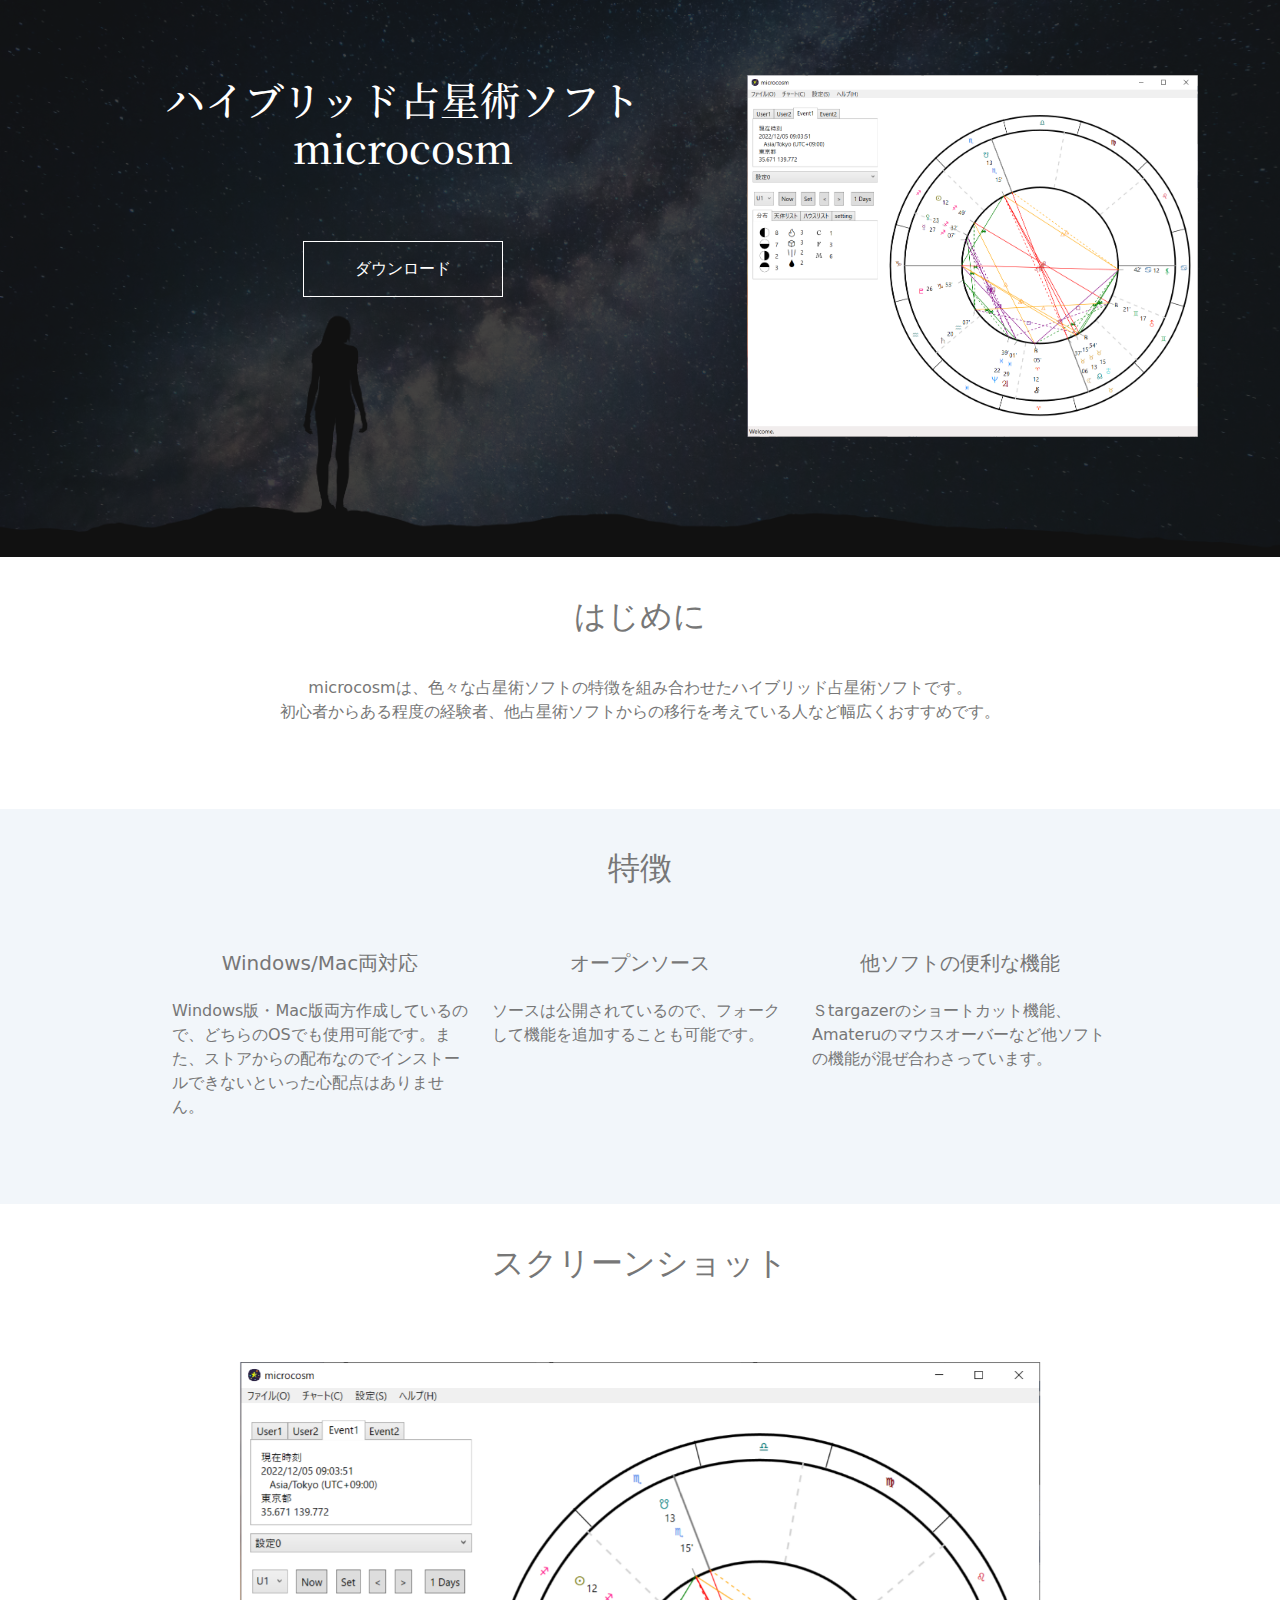
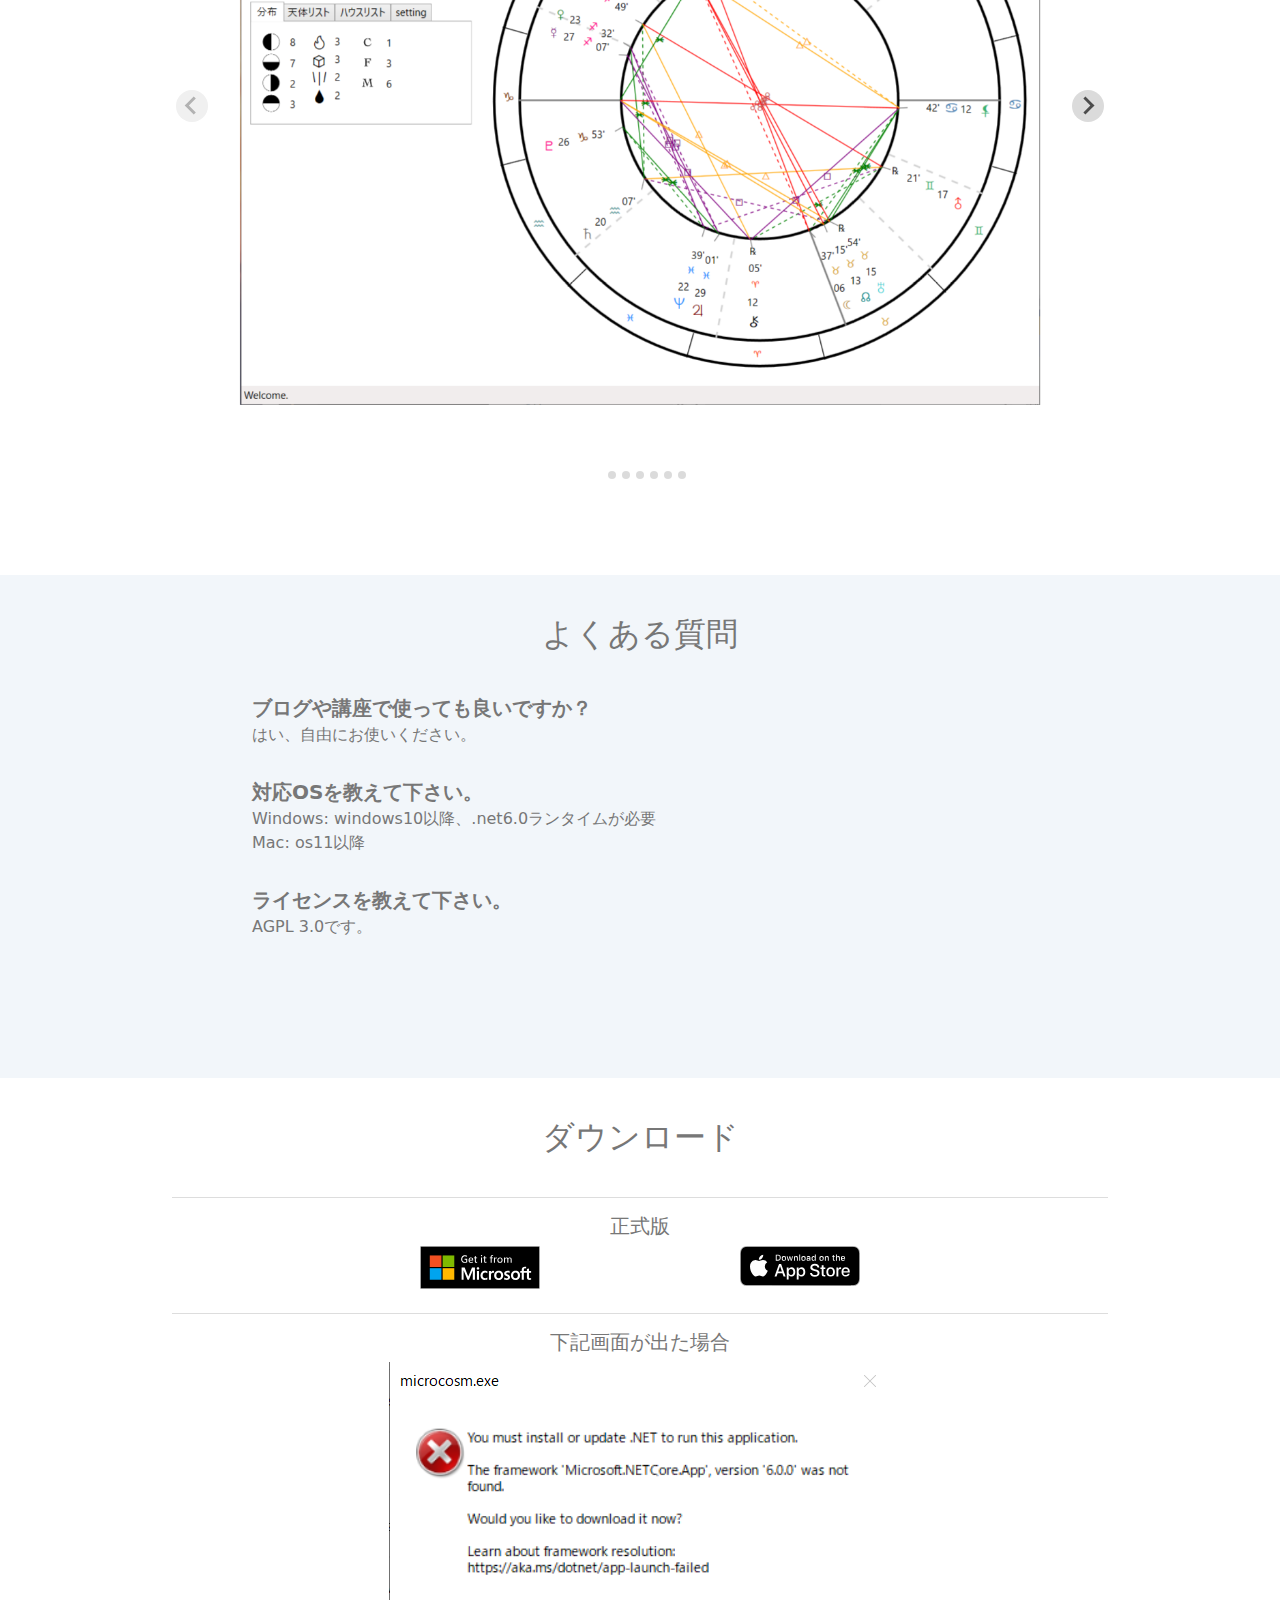
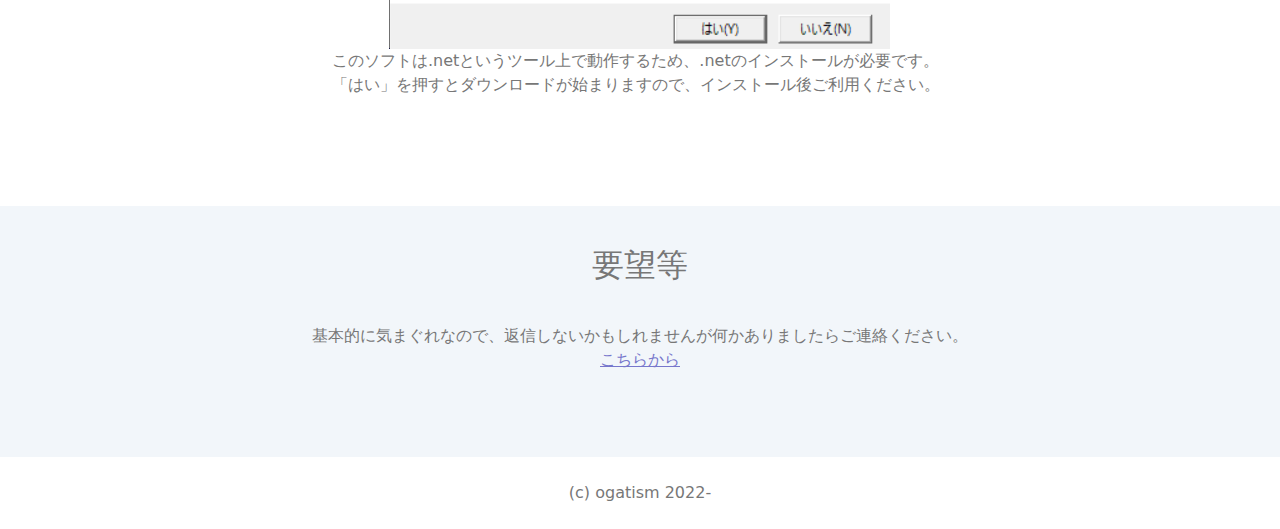
<file: index.html>
<!DOCTYPE html>
<html lang="ja">
<head>
    <meta charset="UTF-8">
    <meta name="viewport" content="width=device-width">
    <title>ハイブリッド占星術ソフト「microcosm」</title>
    <link rel="stylesheet" href="bootstrap.min.css">
    <link rel="stylesheet" href="splide.min.css">
    <link rel="stylesheet" href="style.css">
    <link rel="preconnect" href="https://fonts.googleapis.com">
    <link rel="preconnect" href="https://fonts.gstatic.com" crossorigin>
    <link href="https://fonts.googleapis.com/css2?family=Noto+Serif+JP&display=swap" rel="stylesheet">
    <link rel="shortcut icon" href="icon64.png">

    <script src="splide.min.js"></script>
</head>
<body>
<main>
    <section class="top">
        <div class="over">
            <div class="container">
                <div class="row">
                    <div class="col-12 col-sm-7">
                        <h1 style="margin-bottom: 60px;">ハイブリッド占星術ソフト<br>microcosm</h1>
                        <div class="dl">
                            <a href="#download"><span class="dl-btn">ダウンロード</span></a>
                        </div>
                    </div>
                    <div class="col-12 col-sm-5 d-none d-sm-block">
                        <img src="screenshot1.png" alt="">
                    </div>
                </div>
            </div>
        </div>
    </section>

    <section>
        <div class="container">
            <div class="row justify-content-center">
                <div class="col-9 col-xs-12">
                    <h2>はじめに</h2>
                    <div class="text">
                        microcosmは、色々な占星術ソフトの特徴を組み合わせたハイブリッド占星術ソフトです。<br>
                        初心者からある程度の経験者、他占星術ソフトからの移行を考えている人など幅広くおすすめです。
                    </div>
                </div>
            </div>
        </div>
    </section>

    <section class="light">
        <div class="inner">
            <h2>特徴</h2>
            <div class="container">
                <div class="row">
                    <div class="col-sm-4 col-12">
                        <h3 class="m-4">Windows/Mac両対応</h3>
                        <div>
                            Windows版・Mac版両方作成しているので、どちらのOSでも使用可能です。また、ストアからの配布なのでインストールできないといった心配点はありません。
                        </div>
                    </div>
                    <div class="col-sm-4 col-12">
                        <h3 class="m-4">オープンソース</h3>
                        <div>
                            ソースは公開されているので、フォークして機能を追加することも可能です。
                        </div>
                    </div>
                    <div class="col-sm-4 col-12">
                        <h3 class="m-4">他ソフトの便利な機能</h3>
                        <div>
                            Ｓtargazerのショートカット機能、Amateruのマウスオーバーなど他ソフトの機能が混ぜ合わさっています。
                        </div>
                    </div>
                </div>
            </div>
        </div>
    </section>

    <section>
        <div class="inner">
            <h2>スクリーンショット</h2>
            <section id="image-carousel" class="splide" aria-label="Beautiful Images">
                <div class="splide__track">
                    <ul class="splide__list">
                        <li class="splide__slide">
                            <img src="screenshot1.png" alt="">
                        </li>
                        <li class="splide__slide">
                            <img src="screenshot2.png" alt="">
                        </li>
                        <li class="splide__slide">
                            <img src="screenshot3.png" alt="">
                        </li>
                        <li class="splide__slide">
                            <img src="screenshot4.png" alt="">
                        </li>
                        <li class="splide__slide">
                            <img src="screenshot5.png" alt="">
                        </li>
                        <li class="splide__slide">
                            <img src="screenshot6.png" alt="">
                        </li>
                        <li class="splide__slide">
                            <img src="screenshot7.png" alt="">
                        </li>
                    </ul>
                </div>
            </section>
            <script>
                new Splide( '.splide' ).mount();
            </script>
        </div>
    </section>

    <section class="light">
        <div class="inner">
            <h2>よくある質問</h2>
            <div class="container">
				<div class="row justify-content-center mb-4">
					<div class="col-10">
						<dl>
							<dt>ブログや講座で使っても良いですか？</dt>
							<dd>はい、自由にお使いください。</dd>
							<dt>対応OSを教えて下さい。</dt>
							<dd>
								Windows: windows10以降、.net6.0ランタイムが必要<br>
								Mac: os11以降
							</dd>
							<dt>ライセンスを教えて下さい。</dt>
							<dd>AGPL 3.0です。</dd>
						</dl>
					</div>
				</div>
            </div>
        </div>
    </section>

    <section id="download">
        <div class="inner">
            <h2>ダウンロード</h2>
            <div class="container">
				<!--
				<h3>お試し版<br>(いくつか機能が制限されています)</h3>
                <div class="row justify-content-center mb-4">
                    <div class="col-4">
                        <div class="badge-field">
                            <a href="win/microcosmInstaller.msi">
								Windowsお試し版
                            </a>
                        </div>
                    </div>
                    <div class="col-4">
                        <div class="badge-field">
                            <a href="mac/microcosm.zip">
								Macお試し版
                            </a>
                        </div>
                    </div>
                </div>
				-->

                <hr>
				<h3>正式版</h3>
                <div class="row justify-content-center mb-4">
                    <div class="col-4">
                        <div class="badge-field">
                            <a href="https://www.microsoft.com/store/productId/9N315T3RQR6H">
                                <img src="get_it_from_MS.svg" alt="" class="msbadge">
                            </a>
                        </div>
                    </div>
                    <div class="col-4">
                        <div class="badge-field">
                            <a href="https://apps.apple.com/jp/app/microcosm-horoscope/id1182966687">
                                <img src="Download_on_the_App_Store.svg" alt="apple">
                            </a>
                        </div>
                    </div>
                </div>

                <hr>
                <h3>下記画面が出た場合</h3>
				<div class="row justify-content-center mb-4">
					<div class="col-8">
						<div style="text-align: center;">
							<img class="dotnet" src="dotnet.png" alt="">
						</div>
						<div>
							このソフトは.netというツール上で動作するため、.netのインストールが必要です。<br>
							「はい」を押すとダウンロードが始まりますので、インストール後ご利用ください。
						</div>
					</div>
				</div>
            </div>
        </div>
    </section>

    <section class="light">
        <div class="container">
            <div class="row align-items-center">
                <div class="col">
                    <h2>要望等</h2>
                    <div class="text">
                        基本的に気まぐれなので、返信しないかもしれませんが何かありましたらご連絡ください。
                    </div>
                    <div class="text">
                        <a href="https://airtable.com/shrrqcdNRpyKcvd66" target="_blank">こちらから</a>
                    </div>
                </div>
            </div>
        </div>
    </section>
</main>
<footer>
    <div class="container">
        <div class="row justify-content-center">
            <div class="col-12 col-sm-6 p-4 text-center">
                (c) ogatism 2022-
            </div>
        </div>
    </div>
</footer>
</body>
</html>
</file>
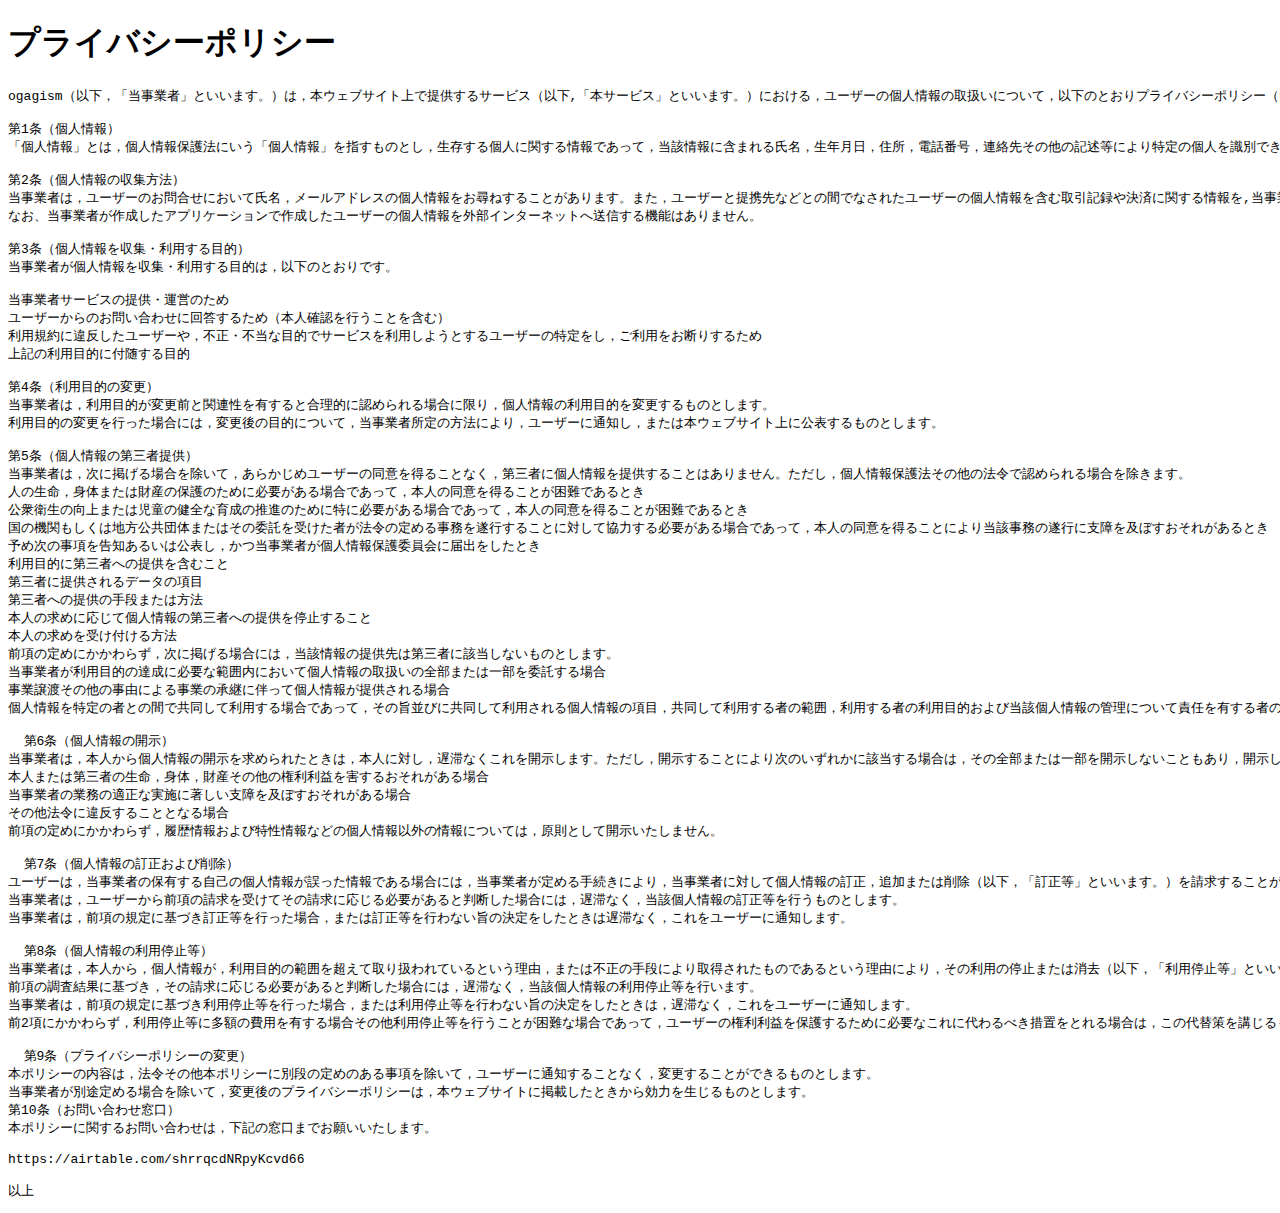
<file: privacy.html>
<!DOCTYPE html>
<html lang="en">
<head>
    <meta charset="UTF-8">
    <title>プライバシーポリシー</title>
</head>
<body>
<h1>プライバシーポリシー</h1>
<pre>
ogagism（以下，「当事業者」といいます。）は，本ウェブサイト上で提供するサービス（以下,「本サービス」といいます。）における，ユーザーの個人情報の取扱いについて，以下のとおりプライバシーポリシー（以下，「本ポリシー」といいます。）を定めます。

第1条（個人情報）
「個人情報」とは，個人情報保護法にいう「個人情報」を指すものとし，生存する個人に関する情報であって，当該情報に含まれる氏名，生年月日，住所，電話番号，連絡先その他の記述等により特定の個人を識別できる情報及び容貌，指紋，声紋にかかるデータ，及び健康保険証の保険者番号などの当該情報単体から特定の個人を識別できる情報（個人識別情報）を指します。

第2条（個人情報の収集方法）
当事業者は，ユーザーのお問合せにおいて氏名，メールアドレスの個人情報をお尋ねすることがあります。また，ユーザーと提携先などとの間でなされたユーザーの個人情報を含む取引記録や決済に関する情報を,当事業者の提携先（情報提供元，広告主，広告配信先などを含みます。以下，｢提携先｣といいます。）などから収集することがあります。
なお、当事業者が作成したアプリケーションで作成したユーザーの個人情報を外部インターネットへ送信する機能はありません。

第3条（個人情報を収集・利用する目的）
当事業者が個人情報を収集・利用する目的は，以下のとおりです。

当事業者サービスの提供・運営のため
ユーザーからのお問い合わせに回答するため（本人確認を行うことを含む）
利用規約に違反したユーザーや，不正・不当な目的でサービスを利用しようとするユーザーの特定をし，ご利用をお断りするため
上記の利用目的に付随する目的

第4条（利用目的の変更）
当事業者は，利用目的が変更前と関連性を有すると合理的に認められる場合に限り，個人情報の利用目的を変更するものとします。
利用目的の変更を行った場合には，変更後の目的について，当事業者所定の方法により，ユーザーに通知し，または本ウェブサイト上に公表するものとします。

第5条（個人情報の第三者提供）
当事業者は，次に掲げる場合を除いて，あらかじめユーザーの同意を得ることなく，第三者に個人情報を提供することはありません。ただし，個人情報保護法その他の法令で認められる場合を除きます。
人の生命，身体または財産の保護のために必要がある場合であって，本人の同意を得ることが困難であるとき
公衆衛生の向上または児童の健全な育成の推進のために特に必要がある場合であって，本人の同意を得ることが困難であるとき
国の機関もしくは地方公共団体またはその委託を受けた者が法令の定める事務を遂行することに対して協力する必要がある場合であって，本人の同意を得ることにより当該事務の遂行に支障を及ぼすおそれがあるとき
予め次の事項を告知あるいは公表し，かつ当事業者が個人情報保護委員会に届出をしたとき
利用目的に第三者への提供を含むこと
第三者に提供されるデータの項目
第三者への提供の手段または方法
本人の求めに応じて個人情報の第三者への提供を停止すること
本人の求めを受け付ける方法
前項の定めにかかわらず，次に掲げる場合には，当該情報の提供先は第三者に該当しないものとします。
当事業者が利用目的の達成に必要な範囲内において個人情報の取扱いの全部または一部を委託する場合
事業譲渡その他の事由による事業の承継に伴って個人情報が提供される場合
個人情報を特定の者との間で共同して利用する場合であって，その旨並びに共同して利用される個人情報の項目，共同して利用する者の範囲，利用する者の利用目的および当該個人情報の管理について責任を有する者の氏名または名称について，あらかじめ本人に通知し，または本人が容易に知り得る状態に置いた場合

  第6条（個人情報の開示）
当事業者は，本人から個人情報の開示を求められたときは，本人に対し，遅滞なくこれを開示します。ただし，開示することにより次のいずれかに該当する場合は，その全部または一部を開示しないこともあり，開示しない決定をした場合には，その旨を遅滞なく通知します。なお，個人情報の開示に際しては，1件あたり1，000円の手数料を申し受けます。
本人または第三者の生命，身体，財産その他の権利利益を害するおそれがある場合
当事業者の業務の適正な実施に著しい支障を及ぼすおそれがある場合
その他法令に違反することとなる場合
前項の定めにかかわらず，履歴情報および特性情報などの個人情報以外の情報については，原則として開示いたしません。

  第7条（個人情報の訂正および削除）
ユーザーは，当事業者の保有する自己の個人情報が誤った情報である場合には，当事業者が定める手続きにより，当事業者に対して個人情報の訂正，追加または削除（以下，「訂正等」といいます。）を請求することができます。
当事業者は，ユーザーから前項の請求を受けてその請求に応じる必要があると判断した場合には，遅滞なく，当該個人情報の訂正等を行うものとします。
当事業者は，前項の規定に基づき訂正等を行った場合，または訂正等を行わない旨の決定をしたときは遅滞なく，これをユーザーに通知します。

  第8条（個人情報の利用停止等）
当事業者は，本人から，個人情報が，利用目的の範囲を超えて取り扱われているという理由，または不正の手段により取得されたものであるという理由により，その利用の停止または消去（以下，「利用停止等」といいます。）を求められた場合には，遅滞なく必要な調査を行います。
前項の調査結果に基づき，その請求に応じる必要があると判断した場合には，遅滞なく，当該個人情報の利用停止等を行います。
当事業者は，前項の規定に基づき利用停止等を行った場合，または利用停止等を行わない旨の決定をしたときは，遅滞なく，これをユーザーに通知します。
前2項にかかわらず，利用停止等に多額の費用を有する場合その他利用停止等を行うことが困難な場合であって，ユーザーの権利利益を保護するために必要なこれに代わるべき措置をとれる場合は，この代替策を講じるものとします。

  第9条（プライバシーポリシーの変更）
本ポリシーの内容は，法令その他本ポリシーに別段の定めのある事項を除いて，ユーザーに通知することなく，変更することができるものとします。
当事業者が別途定める場合を除いて，変更後のプライバシーポリシーは，本ウェブサイトに掲載したときから効力を生じるものとします。
第10条（お問い合わせ窓口）
本ポリシーに関するお問い合わせは，下記の窓口までお願いいたします。

https://airtable.com/shrrqcdNRpyKcvd66

以上
</pre>

</body>
</html>
</file>
<file: style.css>
body {
    color: #777;
    margin: 0;
}

main {
}

section {
    width: 100%;
    padding-top: 40px;
    padding-bottom: 85px;
}

section.top {
    background: #59A3FC;
    background: url("standing-woman.jpg") no-repeat center;
    background-size: cover;
    color: #fff;
    padding-top: 0;
    padding-bottom: 0;
}
section.top img {
	width: 100%;
	height: auto;
}
section.top .over {
    padding-top: 75px;
    padding-bottom: 120px;
    background-color: rgba(21, 21, 21, 0.8);
}
section.light {
    background: #f2f6fa;
}

.inner {
    max-width: 960px;
    margin: 0 auto;
}

h1 {
    text-align: center;
    font-family: 'Noto Serif JP', serif
}
h2 {
    text-align: center;
    margin-bottom: 40px;
}
h3 {
    font-size: 20px;
    text-align: center;
}

a, a:visited {
    color: #77c;
}

.top {
}
.dl a, .dl a:visited {
    color: #fff;
}
.dl {
    text-align: center;
}
.dl-btn {
    display: inline-block;
    width: 200px;
    border: 1px solid #fff;
    margin-top: 10px;
    padding: 15px;
}
.dl-btn:hover {
    border: 1px solid #f44;
}
.dl a:hover {
    color: #f44;
}

.text {
    text-align: center;
}

dt {
    font-size: 20px;
}
dd {
    margin-bottom: 30px;
}

.badge-field {
    text-align: center;
}
.msbadge {
    width: 120px;
}
.splide__slide {
    text-align: center;
}
.splide__slide img {
	max-width: 800px;
	height: auto;
}

@media (max-width: 600px) {
    .dotnet {
        width: 100%;
    }

    .splide__slide img {
        width: 100%;
        height: auto;
    }
}
</file>
